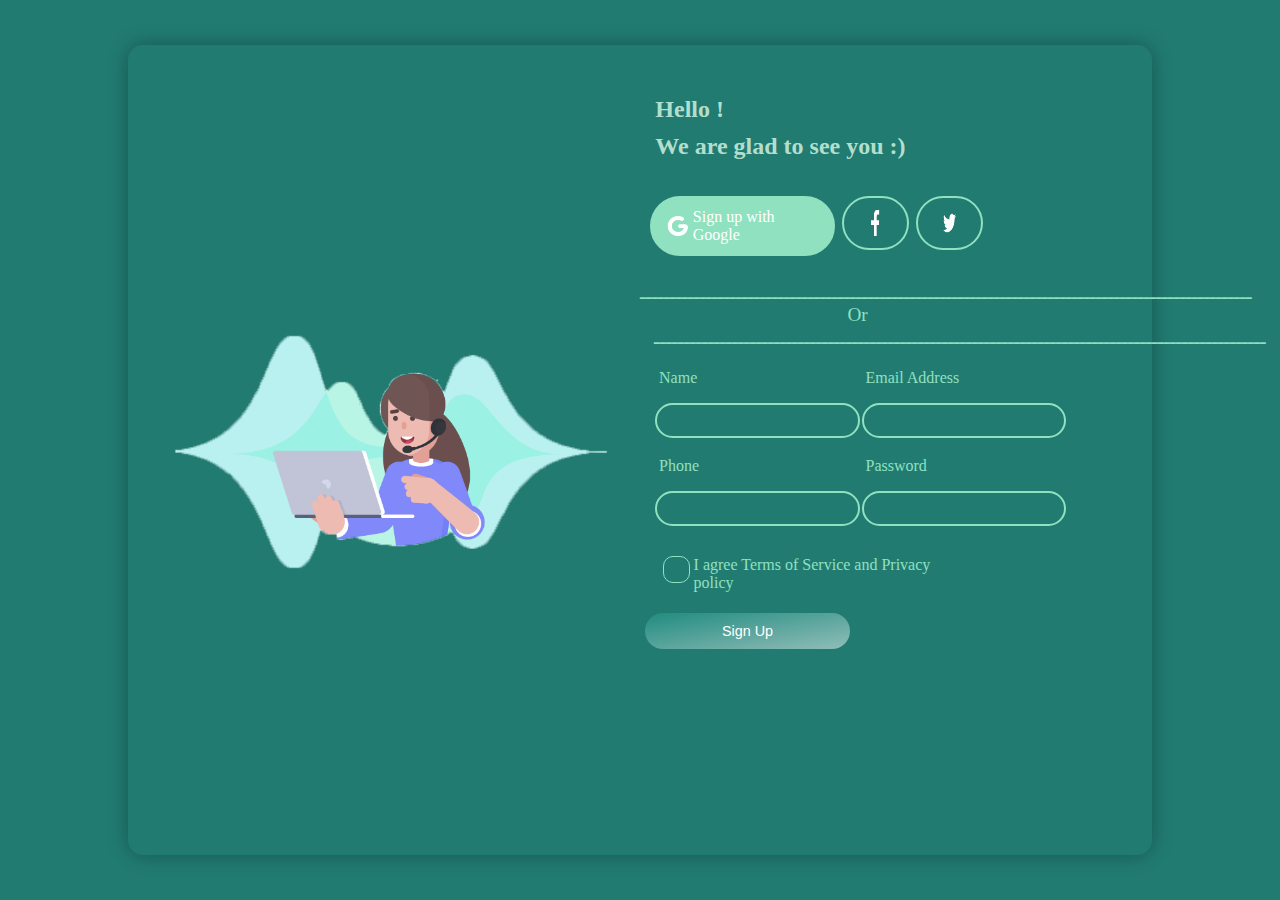
<file: Login.html>
<!DOCTYPE html>
<html lang="en">

<head>
    <meta charset="UTF-8">
    <meta http-equiv="X-UA-Compatible" content="IE=edge">
    <meta name="viewport" content="width=device-width, initial-scale=1.0">

    <link rel="shortcut icon" type="image/x-icon" href="IMAGE/dumbbell1_icon.ico" />
    <link rel="stylesheet" href="https://use.fontawesome.com/releases/v5.7.1/css/all.css" <!-- style -->
    <link rel="stylesheet" href="CSS/login/login.css">

    <title>Login</title>
</head>

<body>
    <main class="container">
        <section class="login">
            <div class="pic">
                <img src="Image/log.png" alt="GYM" width="100%">
            </div>
            <div class="inputs">
                <h4>Hello ! <p> We are glad to see you :)</p>
                </h4>
                <div class="social">
                    <div><img src="Image/google login.png" alt="" width="15%"> Sign up with Google</div>
                    <img src="Image/facebook login.png" alt="" class="face" width="5%" height="50%">
                    <img src="Image/twitter login.png" alt="" class="twit" width="5%" height="50%">
                </div>
                <span>&nbsp;&nbsp;&nbsp; Or &nbsp;&nbsp;&nbsp;</span>
                <form action="">
                    <div>
                        <div>
                            <label for="">Name</label>
                            <input type="text" value="">
                        </div>
                        <div>
                            <label for="">Email Address</label>
                            <input type="email" value="">
                        </div>
                        <div>
                            <label for="">Phone</label>
                            <input type="text" value="">
                        </div>
                        <div>
                            <label for="">Password</label>
                            <input type="password" value="">
                        </div>
                    </div>
                    <div class="con_squared">
                        <div class="squared">
                            <input type="checkbox" value="None" id="squared" name="check" />
                            <label for="squared" class="lblsquared"></label>
                        </div>
                        <label for="squared">I agree Terms of Service and Privacy policy</label>
                    </div>
                    <input type="submit" value="Sign Up">
                </form>
            </div>
        </section>
    </main>
</body>

</html>
</file>
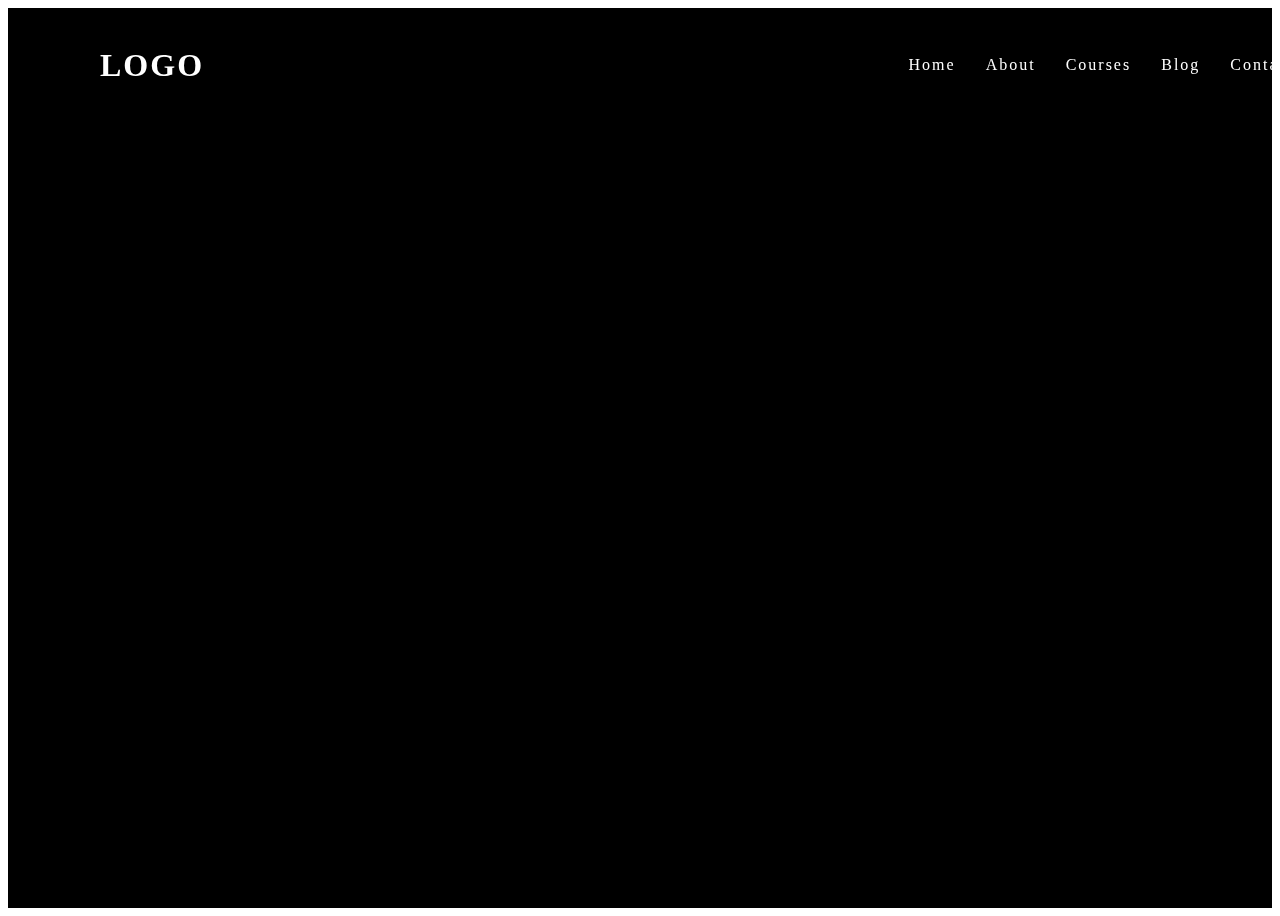
<file: nav.html>
<!DOCTYPE html>
<html lang="en">

<head>
    <meta charset="UTF-8">
    <meta http-equiv="X-UA-Compatible" content="IE=edge">
    <meta name="viewport" content="width=device-width, initial-scale=1.0">
    <link rel="stylesheet" href="CSS/style/nav.css">
    <title>Document</title>
</head>

<body>
    <header>
        <a href="" class="logo"> Logo</a>
        <ul>
            <li><a href="index.html">Home</a></li>
            <li><a href="aboutus.html">About</a></li>
            <li><a href="#">Courses</a></li>
            <li><a href="#">Blog</a></li>
            <li><a href="contact.html">Contact</a></li>
            <li><a href="#">Shop</a></li>
        </ul>

    </header>
    <section class="banner"></section>
    <script>
        window.addEventListener("scroll", function () {
            var header = document.querySelector("header");
            header.classList.toggle("sticky", window.scrollY > 0);
        });
    </script>

</body>


</html>
</file>
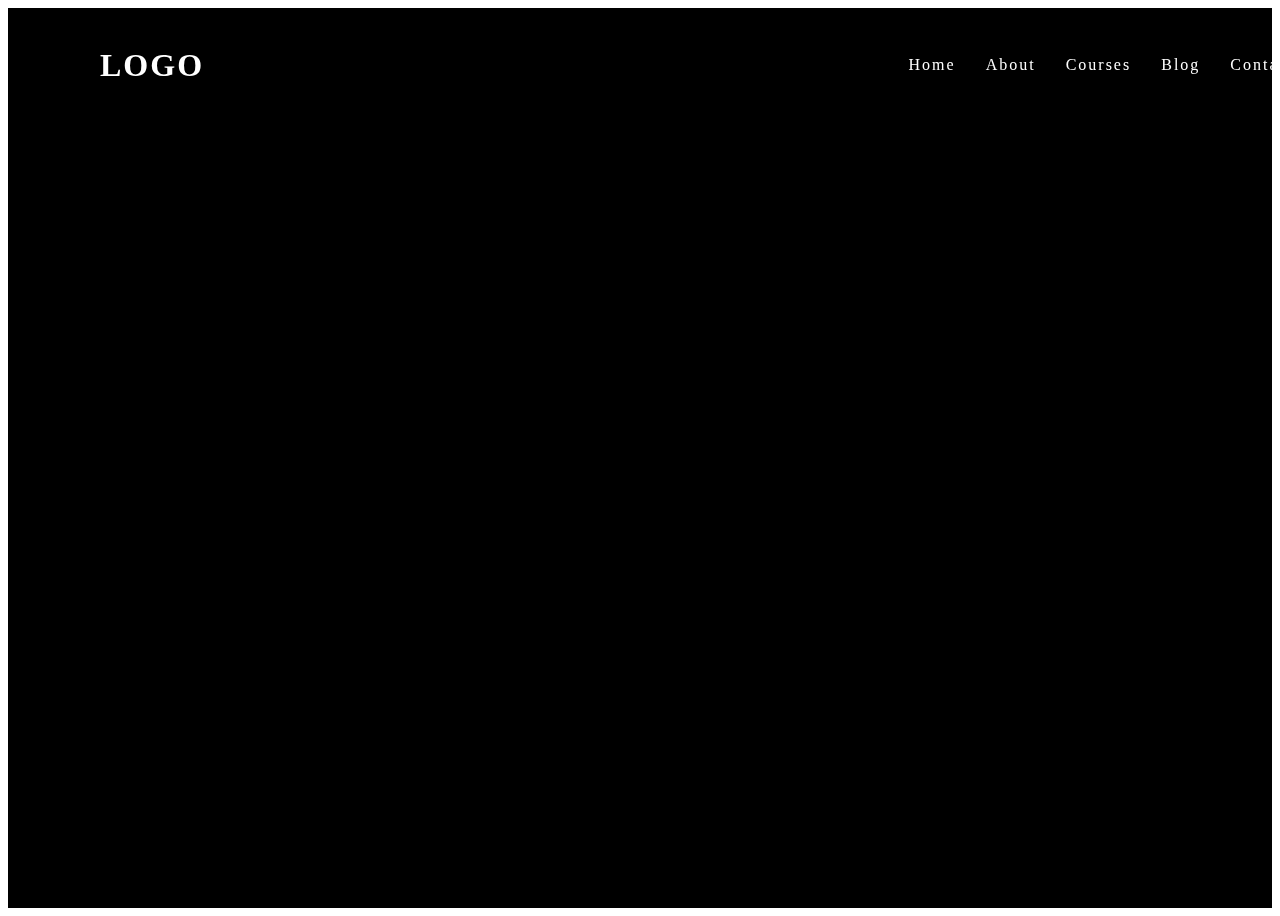
<file: PHP Version/nav.html>
<!DOCTYPE html>
<html lang="en">

<head>
    <meta charset="UTF-8">
    <meta http-equiv="X-UA-Compatible" content="IE=edge">
    <meta name="viewport" content="width=device-width, initial-scale=1.0">
    <link rel="stylesheet" href="CSS/style/nav.css">
    <title>Document</title>
</head>

<body>
    <header>
        <a href="" class="logo"> Logo</a>
        <ul>
            <li><a href="index.php">Home</a></li>
            <li><a href="aboutus.html">About</a></li>
            <li><a href="#">Courses</a></li>
            <li><a href="#">Blog</a></li>
            <li><a href="contact.html">Contact</a></li>
            <li><a href="#">Shop</a></li>
        </ul>

    </header>
    <section class="banner"></section>
    <script>
        window.addEventListener("scroll", function () {
            var header = document.querySelector("header");
            header.classList.toggle("sticky", window.scrollY > 0);
        });
    </script>

</body>


</html>
</file>
<file: CSS/login/login.css>
@charset "UTF-8";
* {
  margin: 0;
  padding: 0;
}

input[type="text"],
[type="password"],
[type="email"] {
  border: 2px solid #90E1C0;
  background-color: transparent;
  padding: 4% 6%;
  border-radius: 20px;
  color: aliceblue;
}

input[type="text"]:focus,
[type="password"]:focus,
[type="email"]:focus {
  outline: none;
}

input[type="submit"] {
  border: none;
  padding: 2% 7%;
  width: 40%;
  color: white;
  font-size: 0.9rem;
  border-radius: 20px;
  background: -webkit-gradient(linear, left top, right bottom, from(#22c0ae3d), to(rgba(255, 255, 255, 0.5)));
  background: linear-gradient(to right bottom, #22c0ae3d, rgba(255, 255, 255, 0.5));
  cursor: pointer;
  -webkit-transition: .5s;
  transition: .5s;
  margin: 2% 1% 0 1%;
}

input[type="submit"]:hover {
  -webkit-transform: scale(1.1);
          transform: scale(1.1);
  -webkit-transition: .5s;
  transition: .5s;
}

input[type="checkbox"] {
  visibility: hidden;
}

label,
span {
  color: #90E1C0;
}

span::after {
  content: "ــــــــــــــــــــــــــــــــــــــــــــــــــــــــــــــــــــــــــــــــــــــــــــــــــــــ";
}

span::before {
  content: "ــــــــــــــــــــــــــــــــــــــــــــــــــــــــــــــــــــــــــــــــــــــــــــــــــــــ";
}

.container {
  width: 100%;
  height: 100vh;
  display: -webkit-box;
  display: -ms-flexbox;
  display: flex;
  -webkit-box-pack: center;
      -ms-flex-pack: center;
          justify-content: center;
  -webkit-box-align: center;
      -ms-flex-align: center;
          align-items: center;
  background: -webkit-gradient(linear, left bottom, right top, from(#217b71), to(#217b71));
  background: linear-gradient(to right top, #217b71, #217b71);
}

.container .login {
  width: 80%;
  height: 90vh;
  -webkit-box-shadow: 0 0 20px rgba(0, 0, 0, 0.3);
          box-shadow: 0 0 20px rgba(0, 0, 0, 0.3);
  border-radius: 15px;
  display: -webkit-box;
  display: -ms-flexbox;
  display: flex;
}

.container .login .pic {
  width: 50%;
  display: -webkit-box;
  display: -ms-flexbox;
  display: flex;
  -webkit-box-align: center;
      -ms-flex-align: center;
          align-items: center;
}

.container .login .inputs {
  width: 50%;
  display: -webkit-box;
  display: -ms-flexbox;
  display: flex;
  -webkit-box-orient: vertical;
  -webkit-box-direction: normal;
      -ms-flex-direction: column;
          flex-direction: column;
}

.container .login .inputs h4 {
  margin: 10% 3% 5% 3%;
  color: #b2dfcd;
  font-size: 1.5rem;
}

.container .login .inputs h4 p {
  margin-top: 2%;
}

.container .login .inputs .social {
  display: -webkit-box;
  display: -ms-flexbox;
  display: flex;
  -webkit-box-pack: justify;
      -ms-flex-pack: justify;
          justify-content: space-between;
  width: 65%;
  margin: 2% 2% 5% 2%;
}

.container .login .inputs .social div {
  border: 2px solid #90E1C0;
  background-color: #90E1C0;
  color: white;
  padding: 3%;
  border-radius: 50px;
  display: -webkit-box;
  display: -ms-flexbox;
  display: flex;
  -webkit-box-pack: center;
      -ms-flex-pack: center;
          justify-content: center;
  -webkit-box-align: center;
      -ms-flex-align: center;
          align-items: center;
}

.container .login .inputs .social div img {
  margin: 0 2%;
}

.container .login .inputs .social .face,
.container .login .inputs .social .twit {
  border: 2px solid #90E1C0;
  border-radius: 50px;
  padding: 3% 7%;
  margin-left: 2%;
}

.container .login .inputs span {
  width: 85%;
  text-align: center;
  font-size: 1.2rem;
}

.container .login .inputs form {
  display: -webkit-box;
  display: -ms-flexbox;
  display: flex;
  -webkit-box-orient: vertical;
  -webkit-box-direction: normal;
      -ms-flex-direction: column;
          flex-direction: column;
}

.container .login .inputs form div {
  display: -webkit-box;
  display: -ms-flexbox;
  display: flex;
  -ms-flex-wrap: wrap;
      flex-wrap: wrap;
  margin: 2%;
}

.container .login .inputs form div div {
  width: 40%;
  display: -webkit-box;
  display: -ms-flexbox;
  display: flex;
  -webkit-box-orient: vertical;
  -webkit-box-direction: normal;
      -ms-flex-direction: column;
          flex-direction: column;
  margin: 2% 1%;
}

.container .login .inputs form div div label {
  margin: 0 2% 8% 2%;
}

.container .login .inputs form div.con_squared {
  width: 60%;
  -ms-flex-wrap: nowrap;
      flex-wrap: nowrap;
}

.container .login .inputs form div.con_squared .squared {
  width: 20px;
  margin: 0 4%;
  position: relative;
}

.container .login .inputs form div.con_squared .squared label.lblsquared {
  cursor: pointer;
  position: absolute;
  width: 25px;
  height: 25px;
  top: 0;
  border-radius: 10px;
  border: 1px solid #90E1C0;
  filter: progid:DXImageTransform.Microsoft.gradient(startColorstr='#fcfff4', endColorstr='#b3bead', GradientType=0);
}

.container .login .inputs form div.con_squared .squared label.lblsquared::after {
  filter: alpha(opacity=0);
  opacity: 0;
  content: "";
  position: absolute;
  width: 10px;
  height: 6px;
  background: transparent;
  top: 6px;
  left: 7px;
  border: 3px solid white;
  border-top: none;
  border-right: none;
  -webkit-transform: rotate(-45deg);
          transform: rotate(-45deg);
}

.container .login .inputs form div.con_squared .squared label.lblsquared:hover::after {
  filter: alpha(opacity=30);
  opacity: 0.5;
}

.container .login .inputs form div.con_squared .squared input[type="checkbox"]:checked + label:after {
  filter: alpha(opacity=100);
  opacity: 1;
}
/*# sourceMappingURL=login.css.map */
</file>
<file: CSS/style/nav.css>
header {
  position: fixed;
  top: 0;
  left: 0;
  width: 100%;
  display: -webkit-box;
  display: -ms-flexbox;
  display: flex;
  -webkit-box-pack: justify;
      -ms-flex-pack: justify;
          justify-content: space-between;
  -webkit-box-align: center;
      -ms-flex-align: center;
          align-items: center;
  -webkit-transition: 0.6s;
  transition: 0.6s;
  padding: 40px 100px;
  z-index: 100000;
}

header .logo {
  position: relative;
  font-weight: 700;
  color: white;
  text-decoration: none;
  font-size: 2em;
  text-transform: uppercase;
  letter-spacing: 2px;
  -webkit-transition: 0.6s;
  transition: 0.6s;
}

header ul {
  position: relative;
  display: -webkit-box;
  display: -ms-flexbox;
  display: flex;
  -webkit-box-pack: center;
      -ms-flex-pack: center;
          justify-content: center;
  -webkit-box-align: center;
      -ms-flex-align: center;
          align-items: center;
}

header ul li {
  position: relative;
  list-style: none;
}

header ul li a {
  position: relative;
  margin: 0 15px;
  text-decoration: none;
  color: white;
  letter-spacing: 2px;
  font-weight: 500px;
  -webkit-transition: 0.6s;
  transition: 0.6s;
}

.banner {
  position: relative;
  width: 100%;
  height: 100vh;
  background-color: black;
}

.sticky {
  padding: 5px 100px;
  background: #8b3131;
}

.sticky ul li a {
  color: black;
}
/*# sourceMappingURL=nav.css.map */
</file>
<file: PHP Version/CSS/style/nav.css>
header {
  position: fixed;
  top: 0;
  left: 0;
  width: 100%;
  display: -webkit-box;
  display: -ms-flexbox;
  display: flex;
  -webkit-box-pack: justify;
      -ms-flex-pack: justify;
          justify-content: space-between;
  -webkit-box-align: center;
      -ms-flex-align: center;
          align-items: center;
  -webkit-transition: 0.6s;
  transition: 0.6s;
  padding: 40px 100px;
  z-index: 100000;
}

header .logo {
  position: relative;
  font-weight: 700;
  color: white;
  text-decoration: none;
  font-size: 2em;
  text-transform: uppercase;
  letter-spacing: 2px;
  -webkit-transition: 0.6s;
  transition: 0.6s;
}

header ul {
  position: relative;
  display: -webkit-box;
  display: -ms-flexbox;
  display: flex;
  -webkit-box-pack: center;
      -ms-flex-pack: center;
          justify-content: center;
  -webkit-box-align: center;
      -ms-flex-align: center;
          align-items: center;
}

header ul li {
  position: relative;
  list-style: none;
}

header ul li a {
  position: relative;
  margin: 0 15px;
  text-decoration: none;
  color: white;
  letter-spacing: 2px;
  font-weight: 500px;
  -webkit-transition: 0.6s;
  transition: 0.6s;
}

.banner {
  position: relative;
  width: 100%;
  height: 100vh;
  background-color: black;
}

.sticky {
  padding: 5px 100px;
  background: #8b3131;
}

.sticky ul li a {
  color: black;
}
/*# sourceMappingURL=nav.css.map */
</file>
